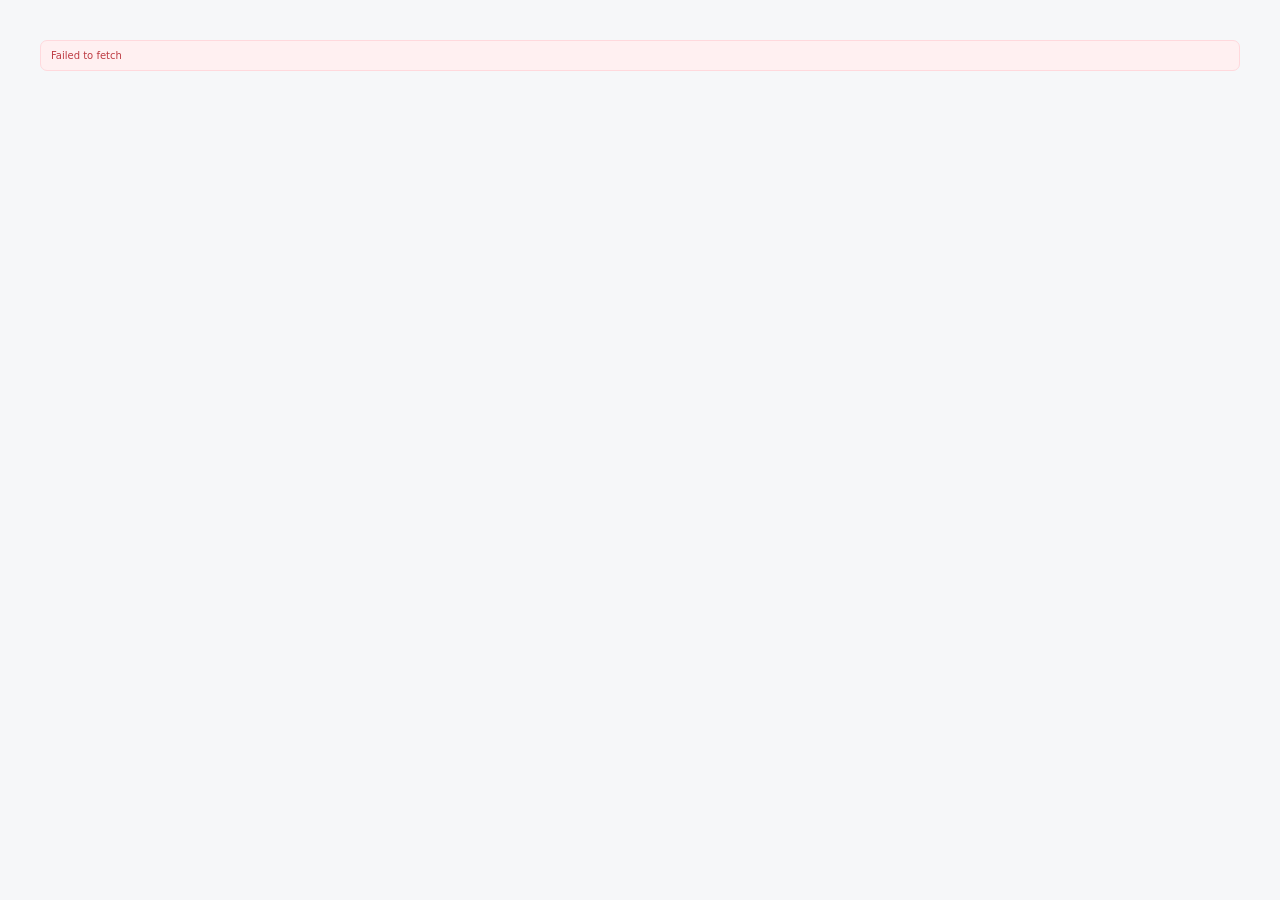
<file: index.html>
<!doctype html>
<html lang="ko">
<head>
  <meta charset="utf-8" />
  <meta name="viewport" content="width=device-width, initial-scale=1" />
  <meta name="theme-color" content="#f6f7f9" />
  <meta name="description" content="AuthHub — 프로젝트별 인증과 소셜 로그인을 한 곳에서 운영하는 인증 허브" />
  <meta name="robots" content="noindex,nofollow,noarchive" />
  <meta http-equiv="Content-Security-Policy" content="default-src 'self'; script-src 'self'; connect-src 'self' https://api-authhub.suaveforge.com; style-src 'self' 'unsafe-inline' https://fonts.googleapis.com https://cdn.jsdelivr.net; font-src 'self' https://fonts.gstatic.com https://cdn.jsdelivr.net data:; img-src 'self' data:; base-uri 'self'; form-action 'self'; frame-ancestors 'none'" />
  <title>AuthHub · Identity Console</title>
  <link rel="preconnect" href="https://fonts.googleapis.com" />
  <link rel="preconnect" href="https://fonts.gstatic.com" crossorigin />
  <link href="https://fonts.googleapis.com/css2?family=Inter:wght@400;500;600;650;700&family=JetBrains+Mono:wght@500&display=swap" rel="stylesheet" />
  <link rel="stylesheet" href="https://cdn.jsdelivr.net/npm/bootstrap-icons@1.11.3/font/bootstrap-icons.min.css" />
  <link rel="stylesheet" href="./styles.css" />
</head>
<body>
  <div id="app"></div>
  <div id="toast-root" aria-live="polite"></div>
  <script src="./config.js"></script>
  <script src="./app.js"></script>
</body>
</html>
</file>
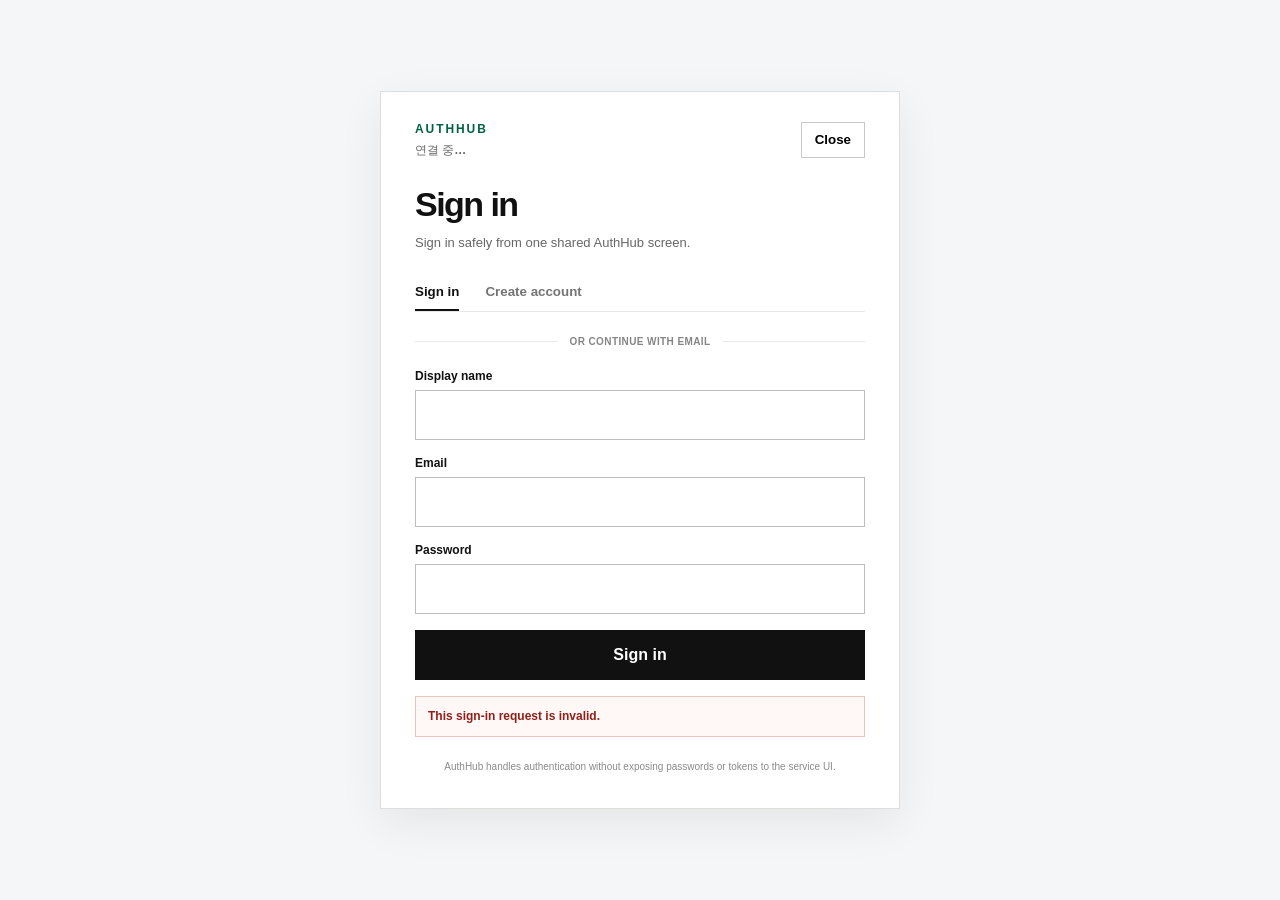
<file: login/index.html>
<!doctype html>
<html lang="ko">
<head>
  <meta charset="utf-8" />
  <meta name="viewport" content="width=device-width,initial-scale=1,viewport-fit=cover" />
  <meta name="color-scheme" content="light" />
  <meta name="robots" content="noindex,nofollow,noarchive" />
  <title>AuthHub 로그인</title>
  <link rel="stylesheet" href="./hosted-login.css" />
  <script src="../config.js"></script>
</head>
<body>
  <main class="hosted-shell">
    <section class="auth-card" aria-labelledby="auth-title">
      <header class="auth-head">
        <div>
          <div class="authhub-mark">AUTHHUB</div>
          <p id="project-name" class="project-name">연결 중…</p>
        </div>
        <button id="back-button" class="back-button" type="button">닫기</button>
      </header>

      <div class="title-block">
        <h1 id="auth-title">로그인</h1>
        <p id="auth-subtitle">하나의 AuthHub 화면에서 안전하게 로그인합니다.</p>
      </div>

      <div class="tabs" role="tablist" aria-label="계정">
        <button id="login-tab" class="tab active" type="button" role="tab" aria-selected="true">로그인</button>
        <button id="signup-tab" class="tab" type="button" role="tab" aria-selected="false">회원가입</button>
      </div>

      <div id="status" class="status" aria-live="polite">로그인 수단을 불러오는 중…</div>

      <div id="social-section" class="social-section" hidden>
        <div id="providers" class="providers"></div>
      </div>

      <div id="divider" class="divider" hidden><span>또는 이메일로</span></div>

      <form id="email-form" class="email-form" hidden>
        <label id="display-name-row" hidden>
          <span id="display-name-label">표시 이름</span>
          <input id="display-name" autocomplete="name" minlength="2" maxlength="60" />
        </label>
        <label>
          <span id="email-label">이메일</span>
          <input id="email" type="email" autocomplete="email" autocapitalize="none" spellcheck="false" required />
        </label>
        <label>
          <span id="password-label">비밀번호</span>
          <input id="password" type="password" minlength="10" required />
          <small id="password-hint" hidden>10자 이상 입력하세요.</small>
        </label>
        <button id="submit-button" class="primary-button" type="submit">로그인</button>
      </form>

      <div id="error" class="message error" role="alert" hidden></div>
      <div id="notice" class="message notice" role="status" hidden></div>
      <p id="security-note" class="security-note">인증은 AuthHub에서 처리되며 비밀번호와 토큰을 서비스 화면에 노출하지 않습니다.</p>
    </section>
  </main>
  <script type="module" src="./hosted-login.js"></script>
</body>
</html>
</file>
<file: styles.css>
:root {
  --bg:#f6f7f9; --surface:#fff; --surface-soft:#fafbfc; --sidebar:#111318;
  --text:#15171a; --muted:#68707b; --faint:#98a0aa; --line:#e6e8ec;
  --accent:#5b5cf0; --accent-soft:#efefff; --green:#16845b; --green-soft:#eaf7f0;
  --amber:#a56010; --amber-soft:#fff5e6; --red:#be3b43; --red-soft:#fff0f1;
  --radius:12px; --shadow:0 1px 2px rgba(17,19,24,.04),0 8px 24px rgba(17,19,24,.04);
}
*{box-sizing:border-box} html,body,#app{margin:0;min-height:100%;font-family:Inter,system-ui,-apple-system,BlinkMacSystemFont,"Segoe UI",sans-serif;color:var(--text);background:var(--bg)}
button,input,textarea,select{font:inherit} button{cursor:pointer} a{color:inherit;text-decoration:none}
::selection{background:#dcdcff;color:#18183a}
.shell{min-height:100vh;display:grid;grid-template-columns:238px minmax(0,1fr)}
.sidebar{position:sticky;top:0;height:100vh;background:var(--sidebar);color:#d7dae0;padding:18px 14px;display:flex;flex-direction:column;border-right:1px solid #202229}
.brand{height:42px;display:flex;align-items:center;gap:11px;padding:0 9px;margin-bottom:18px}.brand-mark{width:27px;height:27px;border-radius:8px;background:linear-gradient(145deg,#7677ff,#5657e8);display:grid;place-items:center;color:white;font-weight:700;box-shadow:inset 0 0 0 1px rgba(255,255,255,.18)}.brand strong{font-size:15px;color:#fff;letter-spacing:-.01em}.brand small{display:block;font-size:10px;color:#7f8792;margin-top:1px;letter-spacing:.1em}
.nav-group{margin:0 0 18px}.nav-label{font-size:10px;text-transform:uppercase;letter-spacing:.13em;color:#646b75;padding:0 10px 8px}.nav-item{width:100%;height:38px;border:0;background:transparent;color:#9fa6b1;border-radius:8px;display:flex;align-items:center;gap:10px;padding:0 10px;font-size:13px;font-weight:500;text-align:left}.nav-item i{font-size:15px;width:18px;text-align:center}.nav-item:hover{background:#1a1d23;color:#e5e7eb}.nav-item.active{background:#22252d;color:#fff}.nav-item .nav-count{margin-left:auto;background:#2b2f38;color:#aeb4be;border-radius:999px;padding:1px 7px;font-size:10px}
.sidebar-foot{margin-top:auto;padding:12px 9px 2px;border-top:1px solid #24272e}.sidebar-foot .status-line{display:flex;align-items:center;gap:7px;font-size:11px;color:#8d949f}.status-dot{width:7px;height:7px;border-radius:50%;background:#3bc98a;box-shadow:0 0 0 3px rgba(59,201,138,.08)}.version{font-family:"JetBrains Mono",monospace;font-size:9px;color:#555d68;margin-top:8px;white-space:nowrap;overflow:hidden;text-overflow:ellipsis}
.main{min-width:0}.topbar{height:64px;display:flex;align-items:center;padding:0 32px;border-bottom:1px solid var(--line);background:rgba(246,247,249,.9);backdrop-filter:blur(16px);position:sticky;top:0;z-index:10}.crumbs{display:flex;align-items:center;gap:8px;font-size:13px;color:var(--muted)}.crumbs strong{color:var(--text);font-weight:600}.top-actions{margin-left:auto;display:flex;align-items:center;gap:8px}.env-chip{display:flex;align-items:center;gap:7px;border:1px solid var(--line);background:#fff;height:32px;padding:0 10px;border-radius:8px;font-size:11px;font-weight:600;color:#454b54}.env-chip i{color:var(--green);font-size:8px}
.content{max-width:1220px;margin:0 auto;padding:34px 34px 72px}.page-head{display:flex;align-items:flex-start;gap:24px;margin-bottom:28px}.page-head-copy{min-width:0}.eyebrow{font-size:10px;font-weight:700;letter-spacing:.12em;color:#7c8390;text-transform:uppercase;margin:0 0 8px}.page-head h1{font-size:25px;line-height:1.15;letter-spacing:-.035em;margin:0;font-weight:650}.page-head p{margin:9px 0 0;color:var(--muted);font-size:13px;line-height:1.65}.page-head .head-actions{margin-left:auto;display:flex;gap:8px}
.btn{height:34px;border-radius:8px;border:1px solid var(--line);background:#fff;color:#323740;padding:0 12px;display:inline-flex;align-items:center;gap:7px;font-size:12px;font-weight:600;box-shadow:0 1px 1px rgba(17,19,24,.02)}.btn:hover{border-color:#cfd3d9;background:#fbfbfc}.btn.primary{background:#17191e;color:#fff;border-color:#17191e}.btn.primary:hover{background:#272a31}.btn.danger{color:var(--red)}.btn.icon{width:34px;padding:0;justify-content:center}.btn:disabled{opacity:.45;cursor:not-allowed}
.metric-grid{display:grid;grid-template-columns:repeat(4,minmax(0,1fr));gap:12px;margin-bottom:28px}.metric{background:var(--surface);border:1px solid var(--line);border-radius:var(--radius);padding:17px 18px;box-shadow:var(--shadow)}.metric-top{display:flex;align-items:center;justify-content:space-between;color:#848b95;font-size:11px;font-weight:600}.metric-top i{font-size:15px}.metric strong{display:block;font-size:25px;letter-spacing:-.04em;margin-top:13px;font-weight:650}.metric small{display:block;color:#9aa1aa;font-size:10px;margin-top:3px}
.grid-2{display:grid;grid-template-columns:minmax(0,1.45fr) minmax(290px,.75fr);gap:16px}.card{background:var(--surface);border:1px solid var(--line);border-radius:var(--radius);box-shadow:var(--shadow);overflow:hidden}.card-head{min-height:52px;padding:0 16px;display:flex;align-items:center;border-bottom:1px solid var(--line)}.card-head h2{font-size:13px;margin:0;font-weight:650}.card-head p{font-size:11px;color:var(--muted);margin:2px 0 0}.card-head .spacer{margin-left:auto}.card-body{padding:16px}
.empty{padding:46px 20px;text-align:center}.empty i{display:grid;place-items:center;width:38px;height:38px;border-radius:10px;background:var(--surface-soft);border:1px solid var(--line);margin:0 auto 12px;color:#858d98;font-size:16px}.empty strong{display:block;font-size:13px}.empty p{font-size:11px;line-height:1.55;color:var(--muted);max-width:360px;margin:6px auto 14px}
.table{width:100%;border-collapse:collapse}.table th{text-align:left;padding:10px 14px;color:#8c939c;font-size:10px;font-weight:600;border-bottom:1px solid var(--line);background:#fbfbfc}.table td{padding:12px 14px;border-bottom:1px solid #eff0f2;font-size:12px;vertical-align:middle}.table tr:last-child td{border-bottom:0}.table tr[data-click]{cursor:pointer}.table tr[data-click]:hover td{background:#fbfbfc}.project-cell{display:flex;align-items:center;gap:10px}.project-icon{width:30px;height:30px;border:1px solid var(--line);border-radius:8px;background:linear-gradient(145deg,#fff,#f6f7f9);display:grid;place-items:center;color:#555cea;font-size:12px;font-weight:700}.project-cell strong{display:block;font-size:12px;font-weight:600}.project-cell small{display:block;font-size:10px;color:var(--muted);margin-top:2px}.mono{font-family:"JetBrains Mono",monospace;font-size:10px;color:#5d646e}.badge{display:inline-flex;align-items:center;gap:5px;height:22px;padding:0 8px;border-radius:999px;font-size:9px;font-weight:700}.badge.green{background:var(--green-soft);color:var(--green)}.badge.amber{background:var(--amber-soft);color:var(--amber)}.badge.gray{background:#f1f2f4;color:#737a84}.badge.red{background:var(--red-soft);color:var(--red)}
.quick-list{display:grid;gap:8px}.quick-row{border:1px solid var(--line);border-radius:9px;padding:11px 12px;display:flex;align-items:center;gap:10px}.quick-row i{width:28px;height:28px;border-radius:7px;display:grid;place-items:center;background:#f5f5ff;color:#5b5cf0}.quick-row strong{font-size:11px;display:block}.quick-row small{font-size:9px;color:var(--muted);display:block;margin-top:2px}.quick-row .chev{margin-left:auto;color:#a9afb7;background:none;width:auto;height:auto}
.filter-row{display:flex;gap:8px;margin-bottom:14px}.search{height:34px;border:1px solid var(--line);background:#fff;border-radius:8px;display:flex;align-items:center;gap:8px;padding:0 10px;min-width:260px}.search i{color:#9aa1aa;font-size:13px}.search input{border:0;outline:0;background:transparent;width:100%;font-size:11px}.search input::placeholder{color:#adb3bb}
.section{margin:0 0 24px}.section-title{display:flex;align-items:end;gap:12px;margin-bottom:11px}.section-title h2{margin:0;font-size:13px;font-weight:650}.section-title p{margin:0;color:var(--muted);font-size:10px}.section-title .section-actions{margin-left:auto}
.settings-card{background:#fff;border:1px solid var(--line);border-radius:var(--radius);overflow:hidden}.setting-row{min-height:66px;padding:13px 16px;border-bottom:1px solid #eff0f2;display:grid;grid-template-columns:minmax(220px,.72fr) minmax(0,1.28fr);align-items:center;gap:20px}.setting-row:last-child{border-bottom:0}.setting-label strong{display:block;font-size:11px;font-weight:600}.setting-label small{display:block;font-size:9px;color:var(--muted);line-height:1.5;margin-top:3px}.setting-value{font-size:11px;color:#3f454d}.setting-value.inline{display:flex;align-items:center;gap:8px;justify-content:flex-end}.setting-value code{font-family:"JetBrains Mono",monospace;font-size:10px;background:#f6f7f9;border:1px solid #eceef1;padding:5px 7px;border-radius:6px;color:#4f5660}
.provider-grid{display:grid;grid-template-columns:repeat(3,minmax(0,1fr));gap:10px}.provider{border:1px solid var(--line);border-radius:10px;background:#fff;padding:14px;min-height:118px;display:flex;flex-direction:column;transition:.16s ease}.provider:hover{border-color:#d4d7de;transform:translateY(-1px);box-shadow:0 5px 18px rgba(20,22,27,.04)}.provider-head{display:flex;align-items:center;gap:9px}.provider-logo{width:29px;height:29px;border:1px solid var(--line);border-radius:8px;display:grid;place-items:center;font-weight:700;font-size:11px;background:#fff}.provider-title strong{display:block;font-size:11px}.provider-title small{display:block;font-size:9px;color:var(--muted);margin-top:2px}.provider .provider-status{margin-left:auto}.provider-foot{display:flex;align-items:end;margin-top:auto;padding-top:14px}.provider-foot small{font-size:9px;color:#8c939d;max-width:150px;white-space:nowrap;overflow:hidden;text-overflow:ellipsis}.provider-foot button{margin-left:auto;border:0;background:transparent;color:#5f66e8;font-size:10px;font-weight:600;padding:3px}
.uri-list{display:grid}.uri-row{min-height:43px;display:flex;align-items:center;padding:0 12px;border-bottom:1px solid #eff0f2}.uri-row:last-child{border-bottom:0}.uri-row i{color:#969da7;margin-right:9px}.uri-row code{font-family:"JetBrains Mono",monospace;font-size:9px;color:#4d545e;overflow:hidden;text-overflow:ellipsis}.uri-row button{margin-left:auto;border:0;background:transparent;color:#a0a6ae}.uri-row button:hover{color:var(--red)}
.tabs{display:flex;gap:2px;background:#ebecef;border-radius:8px;padding:3px;width:max-content;margin-bottom:16px}.tab{height:28px;padding:0 11px;border:0;border-radius:6px;background:transparent;font-size:10px;font-weight:600;color:#707783}.tab.active{background:#fff;color:#252a31;box-shadow:0 1px 2px rgba(17,19,24,.08)}
.switch{width:32px;height:19px;border:0;border-radius:999px;background:#d8dbe0;position:relative;padding:0;transition:.16s}.switch:after{content:"";position:absolute;width:15px;height:15px;left:2px;top:2px;border-radius:50%;background:#fff;box-shadow:0 1px 2px rgba(0,0,0,.15);transition:.16s}.switch.on{background:#6667ef}.switch.on:after{transform:translateX(13px)}
.modal-backdrop{position:fixed;inset:0;background:rgba(17,19,24,.38);backdrop-filter:blur(3px);z-index:50;display:grid;place-items:center;padding:24px}.modal{width:min(510px,100%);max-height:min(760px,92vh);overflow:auto;background:#fff;border:1px solid #dfe2e6;border-radius:14px;box-shadow:0 24px 80px rgba(17,19,24,.18)}.modal-head{height:56px;padding:0 17px;display:flex;align-items:center;border-bottom:1px solid var(--line)}.modal-head h3{margin:0;font-size:13px}.modal-head .close{margin-left:auto;border:0;background:transparent;width:28px;height:28px;border-radius:6px;color:#7a818b}.modal-head .close:hover{background:#f2f3f5}.modal-body{padding:17px}.modal-foot{padding:13px 17px;border-top:1px solid var(--line);display:flex;justify-content:flex-end;gap:8px;background:#fbfbfc;border-radius:0 0 14px 14px}
.field{display:block;margin:0 0 14px}.field>span{display:block;font-size:10px;font-weight:600;margin-bottom:6px;color:#444a52}.field small{display:block;font-size:9px;color:var(--muted);margin-top:5px;line-height:1.5}.input,.select,.textarea{width:100%;border:1px solid #dfe2e6;background:#fff;border-radius:8px;min-height:36px;padding:0 10px;font-size:11px;outline:none;color:#252a30}.textarea{min-height:80px;padding:9px 10px;resize:vertical}.input:focus,.select:focus,.textarea:focus{border-color:#9d9ef7;box-shadow:0 0 0 3px rgba(91,92,240,.09)}.secret-wrap{display:flex;gap:7px}.secret-wrap .input{flex:1}.form-row{display:grid;grid-template-columns:1fr 1fr;gap:10px}.check-row{height:44px;display:flex;align-items:center;border:1px solid var(--line);border-radius:8px;padding:0 11px;margin-bottom:8px}.check-row div{min-width:0}.check-row strong{font-size:10px;display:block}.check-row small{font-size:8px;color:var(--muted);display:block;margin-top:2px}.check-row .switch{margin-left:auto}
.login-page{min-height:100vh;display:grid;grid-template-columns:minmax(0,1.12fr) minmax(420px,.88fr);background:#f4f5f7}.login-brand-panel{position:relative;background:#111318;color:#fff;overflow:hidden;padding:48px;display:flex;flex-direction:column}.login-brand-panel:before{content:"";position:absolute;inset:-35%;background:radial-gradient(circle at 65% 40%,rgba(108,109,255,.25),transparent 36%),linear-gradient(rgba(255,255,255,.03) 1px,transparent 1px),linear-gradient(90deg,rgba(255,255,255,.03) 1px,transparent 1px);background-size:auto,40px 40px,40px 40px;transform:rotate(-4deg)}.login-brand{position:relative;display:flex;align-items:center;gap:10px}.login-brand .brand-mark{width:31px;height:31px}.login-brand strong{font-size:16px}.login-hero{position:relative;margin:auto 0;max-width:610px}.login-hero .kicker{font-size:10px;letter-spacing:.16em;text-transform:uppercase;color:#747b86;font-weight:700}.login-hero h1{font-size:42px;line-height:1.08;letter-spacing:-.05em;margin:17px 0 17px;font-weight:600}.login-hero h1 em{font-style:normal;color:#9293ff}.login-hero p{color:#858d98;font-size:13px;line-height:1.75;max-width:490px}.login-points{position:relative;display:flex;gap:22px;padding-top:22px;border-top:1px solid #252830}.login-points span{font-size:10px;color:#777f8a;display:flex;align-items:center;gap:7px}.login-points i{color:#6263e9}
.login-form-panel{background:#fff;display:grid;place-items:center;padding:36px}.login-box{width:min(370px,100%)}.login-box .eyebrow{margin-bottom:11px}.login-box h2{font-size:23px;letter-spacing:-.035em;margin:0}.login-box>p{font-size:11px;color:var(--muted);line-height:1.6;margin:8px 0 26px}.login-submit{width:100%;height:38px;margin-top:4px;justify-content:center}.login-note{margin-top:16px;padding:11px 12px;border-radius:8px;background:#f7f8fa;border:1px solid #eceef1;font-size:9px;line-height:1.55;color:#7a818a;display:flex;gap:8px}.login-note i{color:#6768ec;margin-top:1px}
.error-box{padding:9px 10px;background:var(--red-soft);color:var(--red);border:1px solid #ffd9dd;border-radius:7px;font-size:10px;margin-bottom:10px}
#toast-root{position:fixed;right:18px;bottom:18px;z-index:100;display:grid;gap:8px}.toast{min-width:260px;max-width:390px;background:#15171b;color:#fff;border-radius:9px;padding:11px 13px;box-shadow:0 12px 30px rgba(0,0,0,.18);font-size:10px;display:flex;align-items:center;gap:8px;animation:toast-in .18s ease}.toast.error{background:#8e2931}.toast i{font-size:13px}@keyframes toast-in{from{transform:translateY(8px);opacity:0}to{transform:none;opacity:1}}
.loading-bar{height:2px;position:fixed;top:0;left:0;right:0;background:linear-gradient(90deg,transparent,#6667ef,transparent);background-size:40% 100%;animation:loading 1s linear infinite;z-index:200}@keyframes loading{from{background-position:-70% 0}to{background-position:170% 0}}
.skeleton{background:linear-gradient(90deg,#f0f1f3,#f7f7f8,#f0f1f3);background-size:200% 100%;animation:sk 1.2s infinite;border-radius:6px;color:transparent!important}@keyframes sk{to{background-position:-200% 0}}
@media(max-width:960px){.shell{grid-template-columns:76px minmax(0,1fr)}.sidebar{padding:18px 10px}.brand{padding:0;justify-content:center}.brand>div:not(.brand-mark),.nav-label,.nav-item span,.nav-count,.sidebar-foot .status-line span,.version{display:none}.nav-item{justify-content:center;padding:0}.nav-item i{font-size:17px}.content{padding:28px 22px 64px}.metric-grid{grid-template-columns:repeat(2,1fr)}.grid-2{grid-template-columns:1fr}.provider-grid{grid-template-columns:repeat(2,1fr)}.login-page{grid-template-columns:1fr}.login-brand-panel{display:none}}
@media(max-width:620px){.shell{display:block}.sidebar{position:fixed;bottom:0;top:auto;width:100%;height:58px;z-index:30;flex-direction:row;padding:7px 8px;border-right:0;border-top:1px solid #252831}.brand,.nav-label,.sidebar-foot{display:none}.nav-group{display:flex;margin:0;width:100%;justify-content:space-around}.nav-group:nth-of-type(2){display:none}.nav-item{width:56px;height:42px}.nav-item span{display:none}.topbar{padding:0 17px}.content{padding:23px 15px 86px}.metric-grid{grid-template-columns:1fr 1fr;gap:8px}.metric{padding:14px}.page-head{display:block}.page-head .head-actions{margin-top:15px}.provider-grid{grid-template-columns:1fr}.setting-row{grid-template-columns:1fr;gap:9px}.setting-value.inline{justify-content:flex-start}.form-row{grid-template-columns:1fr}.login-form-panel{padding:24px 18px}.filter-row{display:block}.search{min-width:0;width:100%;margin-bottom:8px}}
.user-summary{display:flex;gap:12px;align-items:flex-start;padding:4px 0 16px}.user-summary>div:last-child{display:grid;gap:3px}.user-summary small,.membership-head small{display:block;color:var(--muted);font-size:11px}.identity-badges{display:flex;gap:5px;flex-wrap:wrap;margin-top:5px}.modal-section-title{margin:18px 0 9px;padding-top:14px;border-top:1px solid var(--line);font-size:10px;font-weight:800;letter-spacing:.12em;text-transform:uppercase;color:#858c96}.membership-block{padding:13px;border:1px solid var(--line);border-radius:10px;background:#fbfbfc;margin-top:8px}.membership-head{display:flex;justify-content:space-between;gap:12px;align-items:flex-start;margin-bottom:10px}.membership-save{width:100%;justify-content:center}.select.compact{width:120px}.muted,.empty-mini{color:var(--muted);font-size:11px}
.project-id{display:inline-flex;align-items:center;margin-left:5px;padding:1px 6px;border-radius:999px;background:#eef0ff;color:#4f56d9;font:700 9px/18px "JetBrains Mono",monospace;vertical-align:1px}.monitor-picker-loading{display:flex;align-items:center;gap:8px;min-height:72px;color:var(--muted);font-size:12px}.monitor-combobox{position:relative}.monitor-combobox-input{position:relative}.monitor-combobox-input .input{padding-right:38px}.monitor-combobox-toggle{position:absolute;right:1px;top:1px;width:36px;height:34px;border:0;background:transparent;color:#59616c;display:grid;place-items:center;border-radius:0 8px 8px 0}.monitor-combobox.open .monitor-combobox-toggle i{transform:rotate(180deg)}.monitor-combobox-toggle i{transition:transform .15s ease}.monitor-combobox-menu{display:none;position:absolute;z-index:20;left:0;right:0;top:calc(100% + 5px);max-height:260px;overflow:auto;padding:5px;background:#fff;border:1px solid #dfe2e6;border-radius:9px;box-shadow:0 14px 34px rgba(31,35,41,.16)}.monitor-combobox.open .monitor-combobox-menu{display:block}.monitor-combobox-option{width:100%;border:0;background:#fff;border-radius:7px;padding:9px 10px;text-align:left;display:flex;align-items:center;justify-content:space-between;gap:12px;color:#252a30}.monitor-combobox-option:hover,.monitor-combobox-option.active{background:#f2f3ff}.monitor-combobox-option.disabled{cursor:not-allowed;opacity:.48}.monitor-combobox-option.disabled:hover{background:#fff}.monitor-combobox-option span{min-width:0}.monitor-combobox-option strong{display:block;font-size:11px}.monitor-combobox-option small{display:block;margin-top:3px;font-size:9px;color:var(--muted);white-space:nowrap;overflow:hidden;text-overflow:ellipsis}.monitor-combobox-option em{font-style:normal;font-size:9px;color:var(--muted);white-space:nowrap}.monitor-combobox-empty{padding:14px 10px;text-align:center;color:var(--muted);font-size:10px}.monitor-selection-line{display:flex;align-items:baseline;gap:8px;min-height:18px;margin:-3px 0 14px;padding:0 2px;color:var(--muted);font-size:10px}.monitor-selection-line:empty{display:none}.monitor-selection-line strong{color:#252a30;font-size:10px}.modal-foot .btn:disabled{opacity:.45;cursor:not-allowed}
</file>
<file: login/hosted-login.css>
:root{font-family:Inter,"Noto Sans KR","Noto Sans JP",Arial,sans-serif;color:#111;background:#f5f6f7;font-synthesis:none}*{box-sizing:border-box}html,body{margin:0;min-height:100%;background:#f5f6f7}body{min-height:100dvh}.hosted-shell{min-height:100dvh;display:grid;place-items:center;padding:28px 16px}.auth-card{width:min(100%,520px);background:#fff;border:1px solid #dedede;padding:30px 34px 34px;box-shadow:0 14px 42px rgba(0,0,0,.07)}.auth-head{display:flex;align-items:flex-start;justify-content:space-between;gap:24px}.authhub-mark{font-size:12px;font-weight:850;letter-spacing:.16em;color:#006340}.project-name{margin:6px 0 0;color:#666;font-size:12px;font-weight:700}.back-button{appearance:none;border:1px solid #c9c9c9;background:#fff;height:36px;padding:0 13px;font-weight:750;cursor:pointer}.title-block{margin:28px 0 20px}.title-block h1{margin:0;font-size:34px;line-height:1.05;letter-spacing:-.045em}.title-block p{margin:10px 0 0;color:#666;font-size:13px;line-height:1.55}.tabs{display:flex;gap:26px;border-bottom:1px solid #e8e8e8;margin-bottom:24px}.tab{appearance:none;border:0;border-bottom:2px solid transparent;background:transparent;padding:11px 0 10px;color:#747474;font-weight:800;cursor:pointer}.tab.active{color:#111;border-bottom-color:#111}.status{min-height:20px;color:#777;font-size:12px;margin-bottom:12px}.status:empty{display:none}.providers{display:grid;gap:10px}.provider-button{width:100%;height:50px;display:grid;grid-template-columns:24px minmax(0,1fr) 24px;align-items:center;gap:10px;padding:0 14px;border:1px solid #747775;border-radius:4px;background:#fff;color:#1f1f1f;cursor:pointer;font-size:14px}.provider-button:hover{filter:brightness(.985)}.provider-label{text-align:center;font-weight:650}.provider-icon{width:22px;height:22px;display:grid;place-items:center}.provider-icon svg{width:100%;height:100%;display:block}.provider-google .provider-label{font-family:"Google Sans",Roboto,Arial,sans-serif;font-weight:500}.provider-google .provider-icon{width:18px;height:18px}.provider-kakao{background:#FEE500;border-color:#FEE500;border-radius:12px;color:rgba(0,0,0,.85)}.provider-kakao .provider-label{font-weight:700}.provider-kakao .provider-icon{width:24px;height:24px}.provider-naver{background:#03C75A;border-color:#03C75A;color:#fff;border-radius:6px}.provider-microsoft,.provider-apple{background:#fff}.generic-icon{width:22px;height:22px;border-radius:50%;display:grid;place-items:center;background:#111;color:#fff;font-size:11px;font-weight:850}.divider{display:flex;align-items:center;gap:12px;margin:22px 0;color:#858585;font-size:10px;font-weight:700;text-transform:uppercase;letter-spacing:.04em}.divider:before,.divider:after{content:"";height:1px;background:#e8e8e8;flex:1}.divider span{white-space:nowrap}.email-form{display:grid;gap:16px}.email-form label{display:grid;gap:7px;font-size:12px;font-weight:760}.email-form input{width:100%;height:50px;border:1px solid #bdbdbd;background:#fff;padding:0 14px;font:inherit;outline:none}.email-form input:focus{border-color:#111;box-shadow:0 0 0 1px #111}.email-form small{color:#777;font-size:10px;font-weight:500}.primary-button{height:50px;border:1px solid #111;background:#111;color:#fff;font:inherit;font-weight:800;cursor:pointer}.primary-button:disabled,.provider-button:disabled{opacity:.55;cursor:wait}.message{margin-top:16px;padding:11px 12px;font-size:12px;font-weight:650;line-height:1.45}.message.error{border:1px solid #efc1bc;background:#fff8f7;color:#8f2017}.message.notice{border:1px solid #c9dfd6;background:#f4faf7;color:#006340}.security-note{margin:22px 0 0;color:#8a8a8a;font-size:10px;line-height:1.5;text-align:center}@media(max-width:560px){html,body{background:#fff}.hosted-shell{display:block;padding:0}.auth-card{width:100%;min-height:100dvh;border:0;box-shadow:none;padding:max(24px,env(safe-area-inset-top)) max(20px,env(safe-area-inset-right)) max(28px,env(safe-area-inset-bottom)) max(20px,env(safe-area-inset-left))}.title-block{margin-top:36px}.title-block h1{font-size:31px}.provider-button,.email-form input,.primary-button{height:50px}}
</file>
